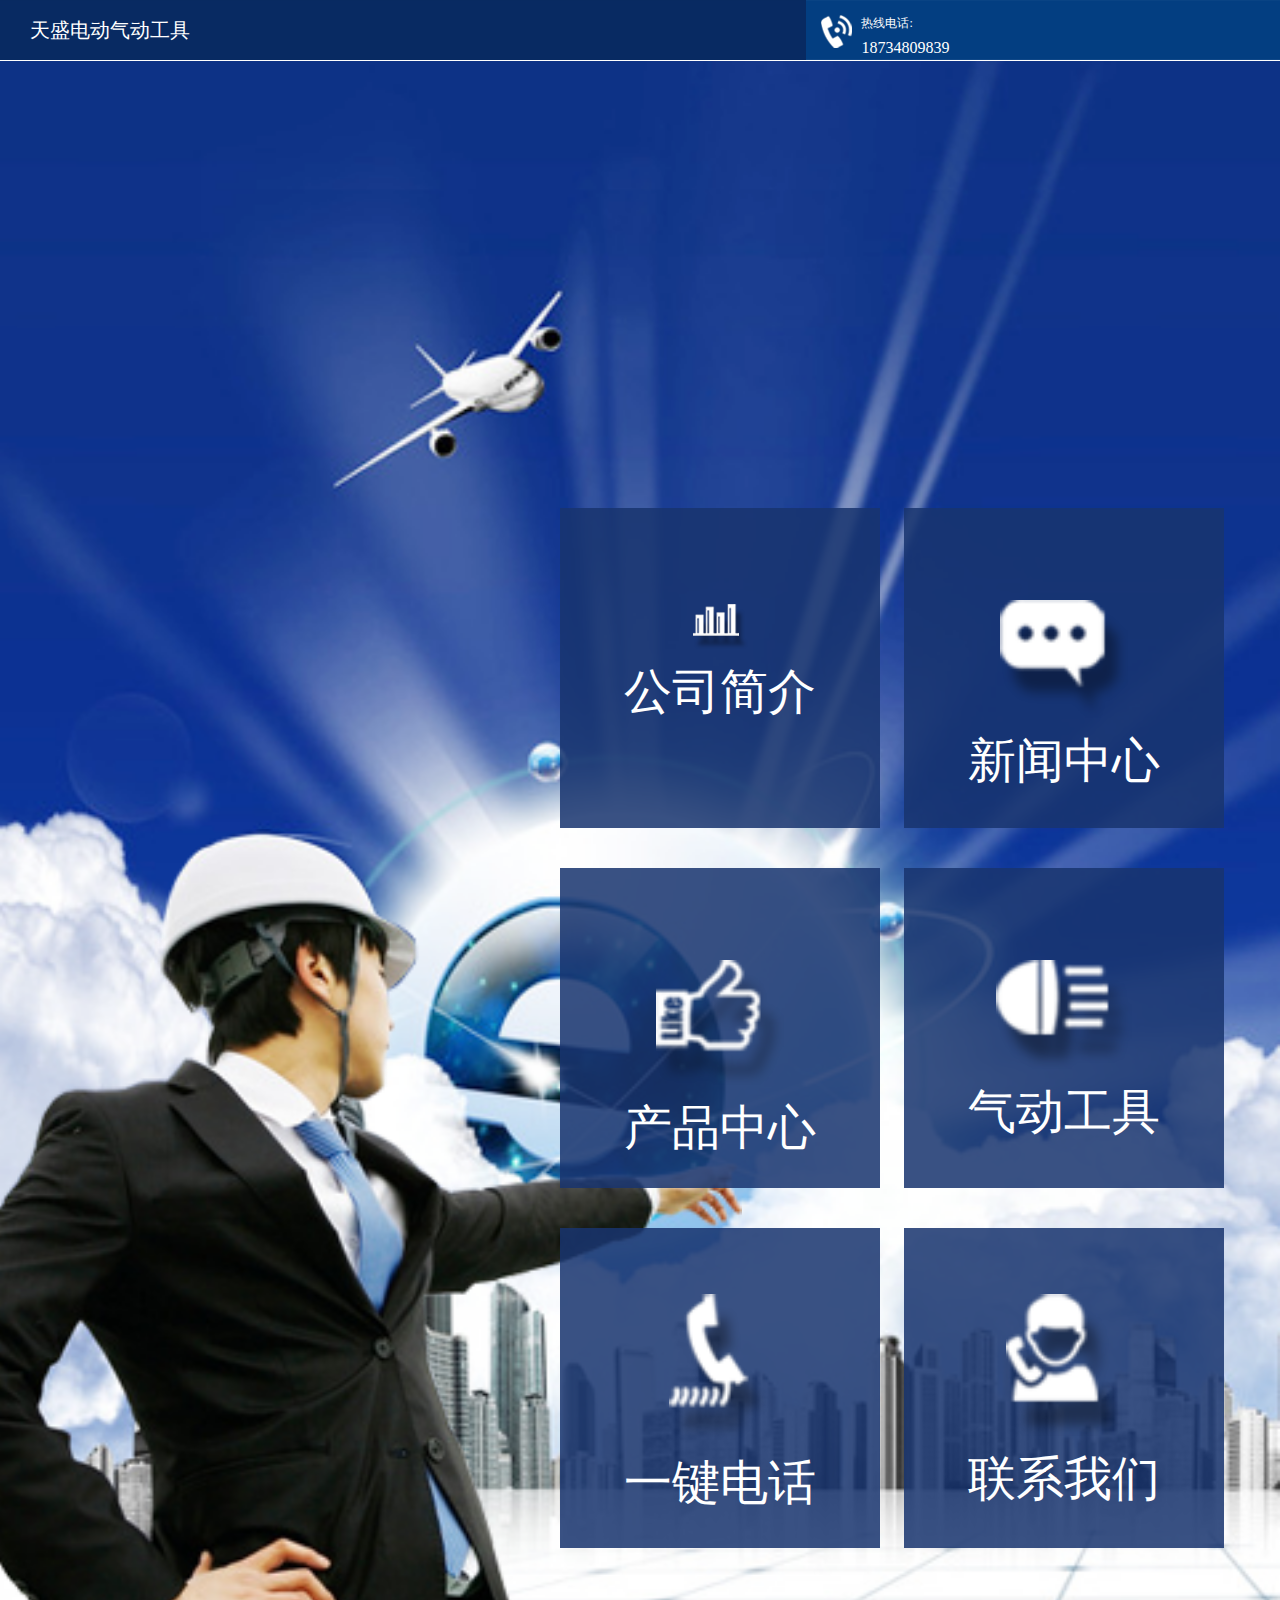
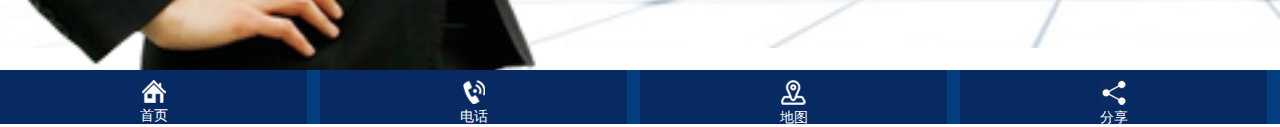
<file: 20160919/index.html>
<!DOCTYPE html>
<html lang="en">
<head>
  <meta charset="UTF-8">
  <meta name="viewport" content="width=device-width, initial-scale=1.0">
  <meta http-equiv="X-UA-Compatible" content="ie=edge">
  <title>Document</title>
  <link rel="stylesheet" href="css/master.css">
</head>
<body>
  <header>
    <div class="content-item1">
      <label>天盛电动气动工具</label>
    </div>
    <div class="content-item2">
      <img src="images/top_phone.png" alt="" />
      <p>热线电话:</p>
      <p class="number">18734809839</p>
    </div>
  </header>
  <main>
    <div class="container">
      <img src="images/worker.png" alt="" />
    </div>
    <div class="main_back">
      <div class="our">
        <img src="images/1.png" alt="" /><br>
        公司简介
      </div>
      <div class="our" id="our1">
        <img src="images/2.png" alt="" /><br>
        新闻中心
      </div>
      <div class="our" id="our1">
        <img src="images/3.png" alt="" /><br>
        产品中心
      </div>
      <div class="our" id="our3">
        <img src="images/4.png" alt="" /><br>
        气动工具
      </div>
      <div class="our" id="our">
        <img src="images/5.png" alt="" /><br>
        一键电话
      </div>
      <div class="our" id="our4">
        <img src="images/6.png" alt="" /><br>
        联系我们
      </div>
    </div></main>
  <footer>
    <div class="foot">
      <div class="nav">
        <img src="images/home.png" alt="" /><br>
        <a href="#">首页</a>
      </div>
      <div class="nav">
        <img src="images/phone.png" alt="" /><br>
        <a href="#">电话</a>
      </div>
      <div class="nav">
        <img src="images/map.png" alt="" /><br>
        <a href="#">地图</a>
      </div>
      <div class="nav">
        <img src="images/share.png" alt="" /><br>
        <a href="#">分享</a>
      </div>
    </div>
  </footer>
</body>
</html>
</file>
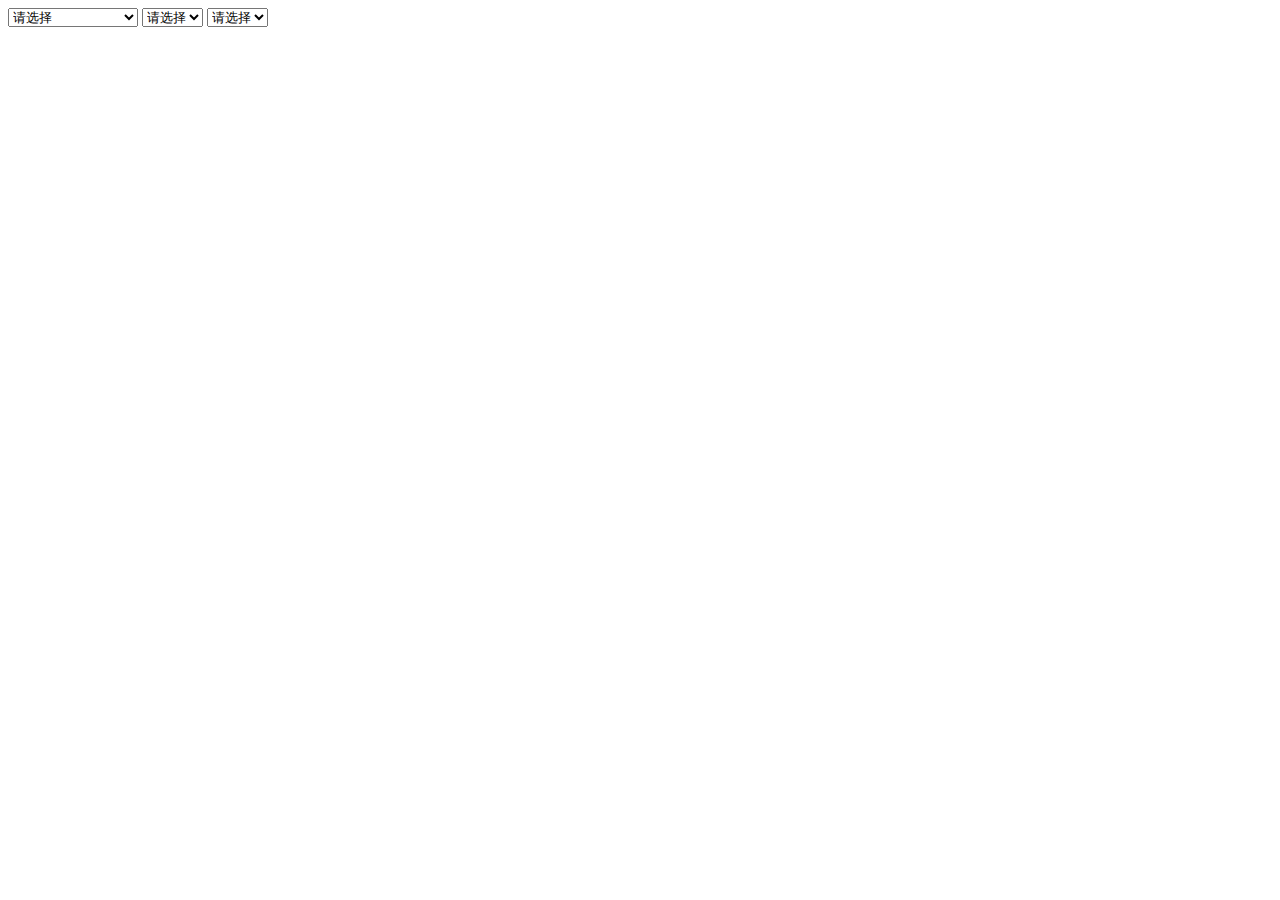
<file: 20160922/index.html>
<!DOCTYPE html>
<html lang="en">
<head>
  <meta charset="UTF-8">
  <meta name="viewport" content="width=device-width, initial-scale=1.0">
  <meta http-equiv="X-UA-Compatible" content="ie=edge">
  <title>省市区三级联动</title>
</head>
<body>
  <select onchange="changeCity()" name="" id="province">
    <option value="请选择">请选择</option>
  </select>

  <select onchange="changeArea()" name="" id="city">
    <option value="请选择">请选择</option>
  </select>

  <select name="" id="area">
    <option value="请选择">请选择</option>
  </select>

<script type="text/javascript" src="js/CityJson.js"></script>
<script type="text/javascript" src="js/DistrictJson.js"></script>
<script type="text/javascript" src="js/ProJson.js"></script>

  <script src="js/index.js"></script>
</body>
</html>
</file>
<file: 20160919/css/master.css>
html,body{
  height: 100%;
}
body{
  margin: 0;
}
header{
  width: 100vw;
  height: 60px;
}
header div{
  height: 60px;
  float: left;
}
div label{
  margin-left: 30px;
  line-height: 60px;
  font-size: 20px;
  color: #fff;
}
.content-item1{
  width: 63vw;
  background-image: url('../images/bg1.png');
}
.content-item2{
  width: 37vw;
  background-image: url('../images/bg2.png');
}
.content-item2 img{
  position: absolute;
  margin-left: 15px;
  margin-top: 15px;
  width: 31px;
  height: 33px;
}
div p{
  margin-left: 55px;
  margin-top: 15px;
  font-size: 12px;
  color: #fff;
}
.number{
  font-size: 16px;
  margin-top: -5px;
  margin-left: 55px;
  color: #fff;
}
main{
  /*position: absolute;*/
  width: 100vw;
  height: 125vw;
}
.container{
  width: 100vw;
  height: 124vw;
  background-image: url('../images/bg.png');
  background-repeat: no-repeat;
  background-size: 100% 100%;
  position: absolute;
  margin-top: 1px;
}
.container img{
  width: 67vw;
  height: 66vw;
  margin-top: 60vw;
  margin-left: -9vw;
}
.main_back{
  position: absolute;
  width: 52vw;
  height: 81vw;
  margin-left: 43.75vw;
  margin-top: 35vw;
  text-align: center;
  font-size: 3.75vw;
  color: #fff;
}
.main_back .our{
  width: 25vw;
  height: 25vw;
  background-color: rgba(25, 52, 111, 0.86);
  float: left;
  /*position: relative;*/
}
.our:nth-child(2){
  margin-left: 1.87vw;
}
.our:nth-child(3){
  margin-top: 3.12vw;
}
.our:nth-child(4){
  margin-left: 1.87vw;
  margin-top: 3.12vw;
}
.our:nth-child(5){
  margin-top: 3.12vw;
}
.our:nth-child(6){
  margin-left: 1.87vw;
  margin-top: 3.12vw;
}

.main_back img{
  /*width: 11vw;*/
  margin-top: 7.5vw;
}
#our img{
  width: 8vw;
  margin-top: 5.2vw;
}
#our1 img{
  width: 10vw;
  margin-top: 7.2vw;
}
#our3 img{
  width: 10.6vw;
  margin-top: 7.2vw;
}
#our4 img{
  width: 9vw;
  margin-top: 5.2vw;
}

footer{
  display: flex;
  position: absolute;
  width: 100vw;
  height: 54px;
  background-image: url('../images/bg2.png');
  margin-top: 10px;
}
.foot{
  margin: 0;

}
.nav{
  text-align: center;
  float: left;
  font-size: 14px;
  width: 24vw;
  /*line-height: 54px;*/
  height: 54px;
  /*margin-top: 10px;*/
  /*padding: 0;*/
  /*margin-left: 4px;*/
  background-image: url('../images/bg1.png');
}
.nav img{
  margin-top: 10px;
}
.nav a{
  text-decoration: none;
  color: #fff;
}
.nav:nth-child(2){
  margin-left: 1vw;
}
.nav:nth-child(3){
  margin-left: 1vw;
}
.nav:nth-child(4){
  margin-left: 1vw;
}
</file>
